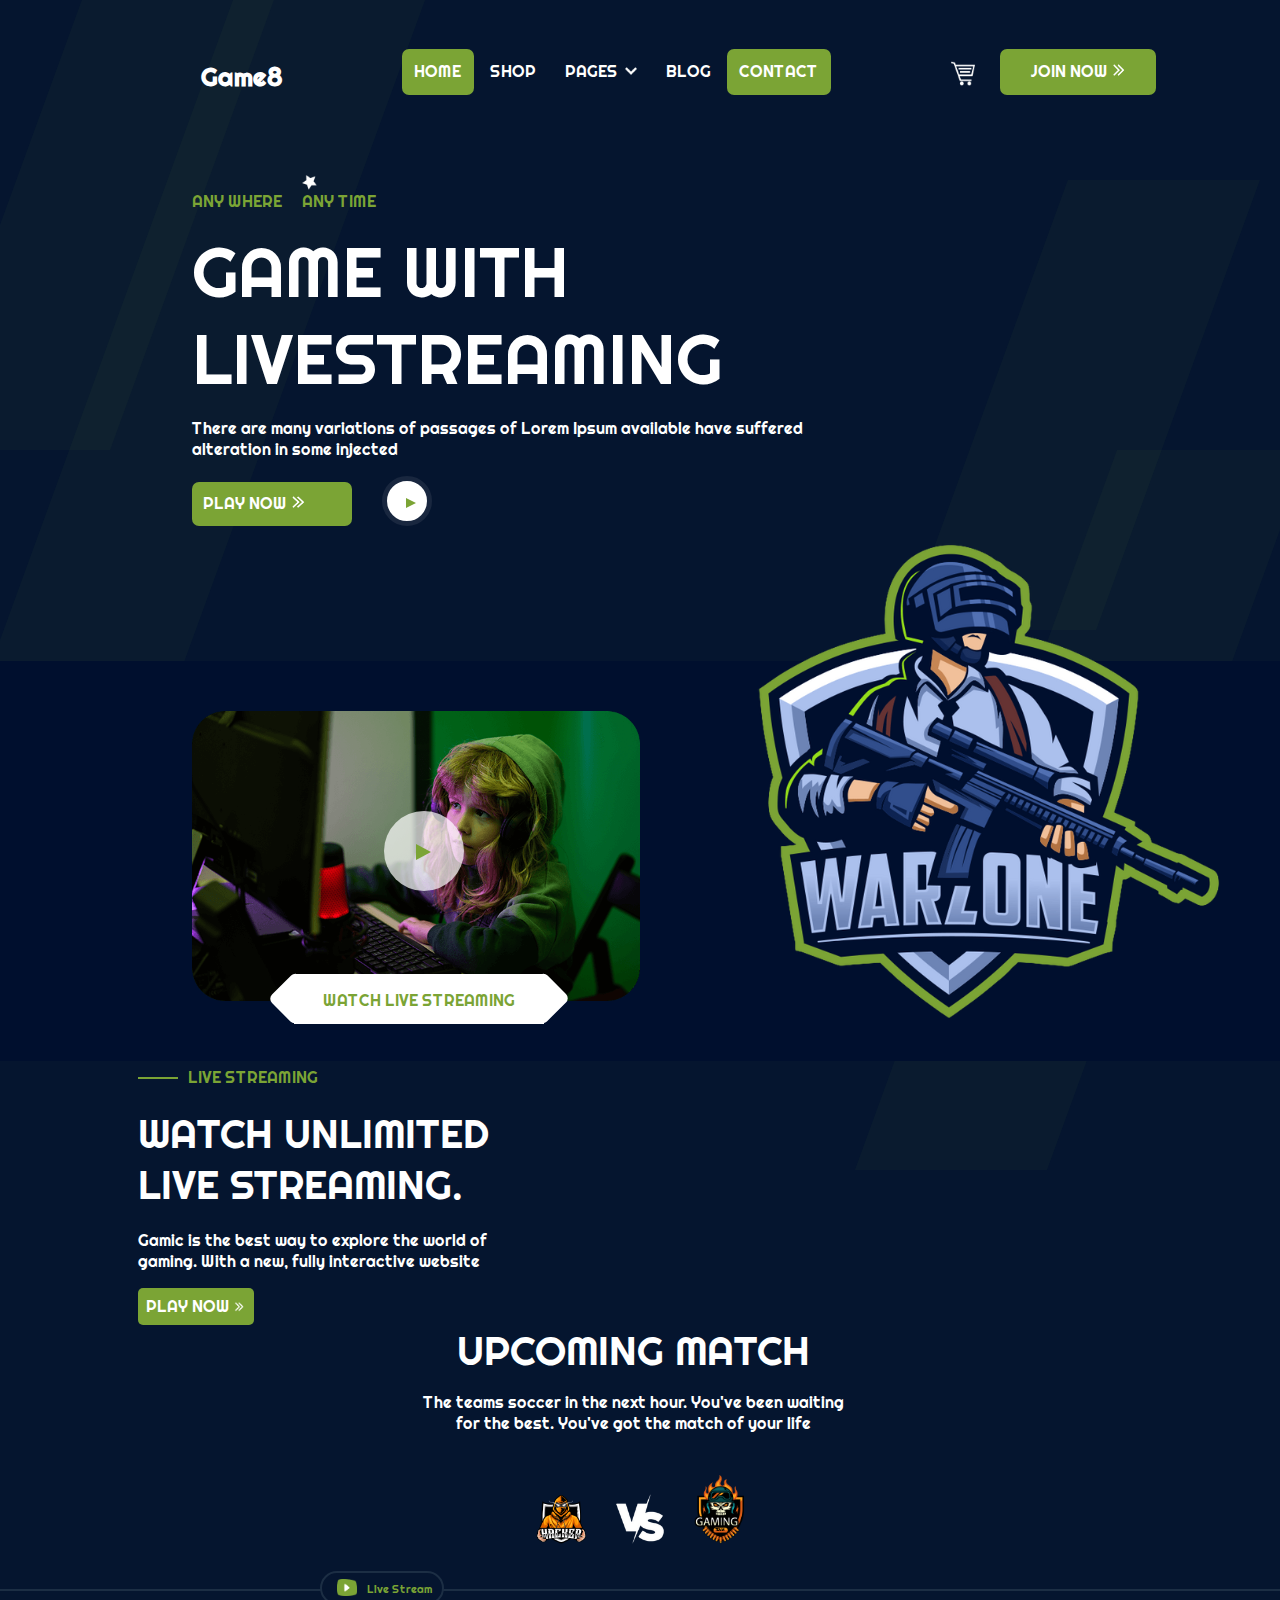
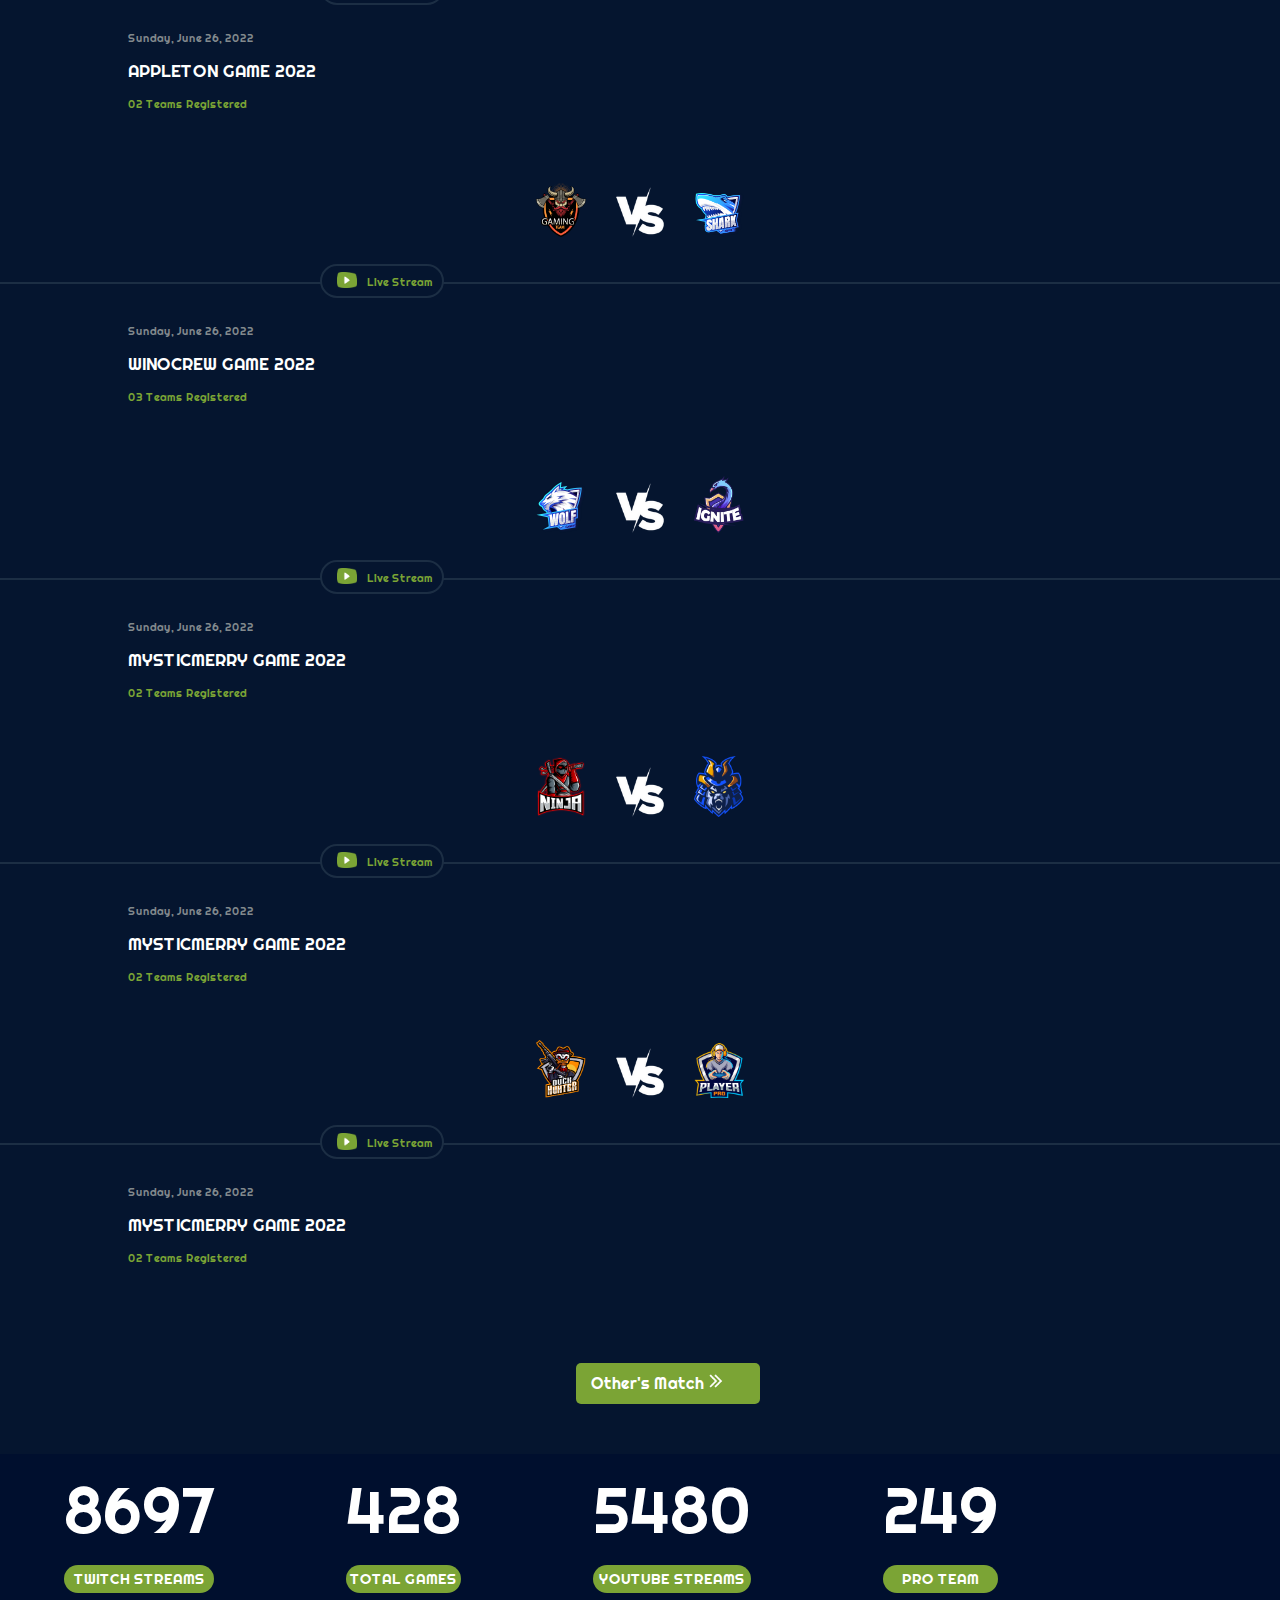
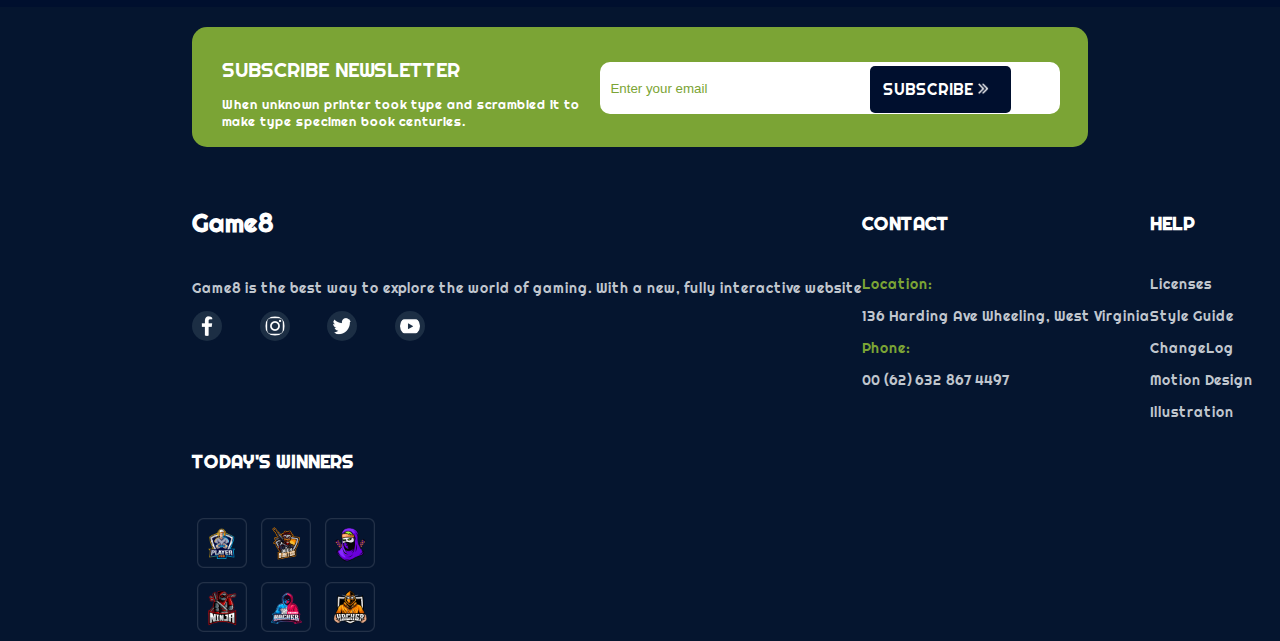
<file: index.html>
<!DOCTYPE html>
<html>
  <head>
    <meta charset="utf-8" />
    <meta name="viewport" content="width=device-width, initial-scale=1" />
    <title>Game8</title>
    <link rel="preconnect" href="https://fonts.googleapis.com" />
    <link rel="preconnect" href="https://fonts.gstatic.com" crossorigin />
    <link
      href="https://fonts.googleapis.com/css2?family=Righteous&display=swap"
      rel="stylesheet"
    />
    <link rel="stylesheet" href="Home.css" />
    <script src="home.js"></script>
  </head>
  <body>
    <div class="topnav">
      <ul>
        <li id="left"><b>Game8</b></li>
        <li id="hamburger-menu" onclick="myFunction()">
          <img src="burger-menu.png" />
        </li>
        <div id="menu" class="menu">
          <li class="center" id="home"><a href="index.html">HOME</a></li>
          <li class="center">SHOP</li>
          <li class="center" class="dropdown">
            PAGES<img src="down-arrow.png" id="down_arrow" />
          </li>
          <li class="center">BLOG</li>
          <li class="center" id="home">CONTACT</li>
          <div class="right">
            <li id="join-now">JOIN NOW</li>
            <img src="arrow.png" class="arrow" />
          </div>
          <img id="cart" src="cart.png" />
        </div>
      </ul>
    </div>
    <div class="paralellogram_1" id="paralellograms"></div>
    <div class="paralellogram_2" id="paralellograms"></div>
    <div class="paralellogram_3" id="paralellograms"></div>
    <div class="paralellogram_4" id="paralellograms"></div>
    <div class="part_1">
      <div class="part_1_text">
        <p id="any_where">ANY WHERE</p>
        <img src="star.png" id="star" />
        <p id="any_time">ANY TIME</p>
        <p id="game_with_livestreaming">GAME WITH LIVESTREAMING</p>
        <p>
          There are many variations of passages of Lorem Ipsum available have
          suffered alteration in some injected
        </p>
        <div class="part_1_child">
          <div class="play_now">
            <p id="play_now">PLAY NOW</p>
            <img src="arrow.png" class="arrow" id="play_now" />
          </div>
          <div class="triangle"></div>
          <div class="circle"></div>
        </div>
      </div>
      <img src="warzone.png" id="warzone" />
    </div>
    <div class="part_2">
      <img src="girl.png" id="girl" />
      <div class="triangle2"></div>
      <div class="circle2"></div>
      <div class="hexagon">
        <p id="watch_live_streaming">WATCH LIVE STREAMING</p>
      </div>
      <div class="part_2_text">
        <p id="live_streaming">LIVE STREAMING</p>
        <p id="watch_unlimited">WATCH UNLIMITED LIVE STREAMING.</p>
        <p>
          Gamic is the best way to explore the world of gaming. With a new,
          fully interactive website
        </p>
        <div class="play_now_2">
          <p id="play_now">PLAY NOW</p>
          <img src="arrow.png" class="arrow" />
        </div>
      </div>
    </div>

    <div class="part_3">
      <p id="upcoming_match">UPCOMING MATCH</p>
      <p id="part_3_text">
        The teams soccer in the next hour. You've been waiting for the best.
        You've got the match of your life
      </p>
      <div class="match_1">
        <div class="match_div1">
          <img src="m1.png" class="img" />
          <img src="vs.png" class="vs" />
          <img src="m2.png" class="img" />
        </div>
        <div class="livestream">
          <img src="watch.png" class="watch" />
          <p class="live_stream">Live Stream</p>
        </div>
        <div class="details">
          <p class="date">Sunday, June 26, 2022</p>
          <p class="match_name">APPLETON GAME 2022</p>
          <p class="teams_registered">02 Teams Registered</p>
        </div>
      </div>
      <div class="match_2">
        <div class="match_div2">
          <img src="m3.png" class="img" />
          <img src="vs.png" class="vs" />
          <img src="m4.png" class="img" />
        </div>
        <div class="livestream">
          <img src="watch.png" class="watch" />
          <p class="live_stream">Live Stream</p>
        </div>
        <div class="details">
          <p class="date">Sunday, June 26, 2022</p>
          <p class="match_name">WINOCREW GAME 2022</p>
          <p class="teams_registered">03 Teams Registered</p>
        </div>
      </div>
      <div class="match_2">
        <div class="match_div2">
          <img src="m5.png" class="img" />
          <img src="vs.png" class="vs" />
          <img src="m6.png" class="img" />
        </div>
        <div class="livestream">
          <img src="watch.png" class="watch" />
          <p class="live_stream">Live Stream</p>
        </div>
        <div class="details">
          <p class="date">Sunday, June 26, 2022</p>
          <p class="match_name">MYSTICMERRY GAME 2022</p>
          <p class="teams_registered">02 Teams Registered</p>
        </div>
      </div>
      <div class="match_1">
        <div class="match_div1">
          <img src="m7.png" class="img" />
          <img src="vs.png" class="vs" />
          <img src="m8.png" class="img" />
        </div>
        <div class="livestream">
          <img src="watch.png" class="watch" />
          <p class="live_stream">Live Stream</p>
        </div>
        <div class="details">
          <p class="date">Sunday, June 26, 2022</p>
          <p class="match_name">MYSTICMERRY GAME 2022</p>
          <p class="teams_registered">02 Teams Registered</p>
        </div>
      </div>
      <div class="match_2">
        <div class="match_div1">
          <img src="m9.png" class="img" />
          <img src="vs.png" class="vs" />
          <img src="m10.png" class="img" />
        </div>
        <div class="livestream">
          <img src="watch.png" class="watch" />
          <p class="live_stream">Live Stream</p>
        </div>
        <div class="details">
          <p class="date">Sunday, June 26, 2022</p>
          <p class="match_name">MYSTICMERRY GAME 2022</p>
          <p class="teams_registered">02 Teams Registered</p>
        </div>
      </div>
      <br />
    </div>
    <br clear="all" />
    <div class="others_match">
      <p id="play_now">Other's Match</p>
      <img src="arrow.png" class="arrow" />
    </div>
    <div class="part_4">
      <div class="part_4_child">
        <div class="part_4_div">
          <p class="part_4_1">8697</p>
          <p class="part_4_2">TWITCH STREAMS</p>
        </div>
        <div class="part_4_div">
          <p class="part_4_1">428</p>
          <p class="part_4_2">TOTAL GAMES</p>
        </div>
        <div class="part_4_div">
          <p class="part_4_1">5480</p>
          <p class="part_4_2">YOUTUBE STREAMS</p>
        </div>
        <div class="part_4_div">
          <p class="part_4_1">249</p>
          <p class="part_4_2">PRO TEAM</p>
        </div>
      </div>
    </div>
    <div class="part_5">
      <div class="subscribe">
        <p id="subscribe_newsletter">SUBSCRIBE NEWSLETTER</p>
        <p id="subscribe_text">
          When unknown printer took type and scrambled it to make type specimen
          book centuries.
        </p>
      </div>
      <form>
        <label for="email"></label>
        <input type="text" id="email" placeholder="Enter your email" />
      </form>
      <div class="subscribe_button">
        <p id="play_now">SUBSCRIBE</p>
        <img src="arrow.png" class="arrow" />
      </div>
    </div>
    <div class="part_6">
      <div class="part_6_1" id="p6">
        <b><p class="part_6_Game8">Game8</p></b>
        <p>
          Game8 is the best way to explore the world of gaming. With a new,
          fully interactive website
        </p>
        <div class="social">
          <img src="1.png" class="social_media" />
          <img src="2.png" class="social_media" />
          <img src="3.png" class="social_media" />
          <img src="4.png" class="social_media" />
        </div>
      </div>
      <div class="part_6_2" id="p6">
        <b><p class="part_6_title">CONTACT</p></b>
        <p id="p6sub">Location:</p>
        <p>136 Harding Ave Wheeling, West Virginia</p>
        <p id="p6sub">Phone:</p>
        <p>00 (62) 632 867 4497</p>
      </div>
      <div class="part_6_3" id="p6">
        <b><p class="part_6_title">HELP</p></b>
        <p>Licenses</p>
        <p>Style Guide</p>
        <p>ChangeLog</p>
        <p>Motion Design</p>
        <p>Illustration</p>
      </div>
      <div class="part_6_4" id="p6">
        <b><p class="part_6_title">TODAY'S WINNERS</p></b>
        <div class="winners">
          <img src="l1.png" class="win" />
          <img src="l2.png" class="win" />
          <img src="l3.png" class="win" />
          <img src="l4.png" class="win" />
          <img src="l5.png" class="win" />
          <img src="l6.png" class="win" />
        </div>
      </div>
    </div>
  </body>
</html>
</file>
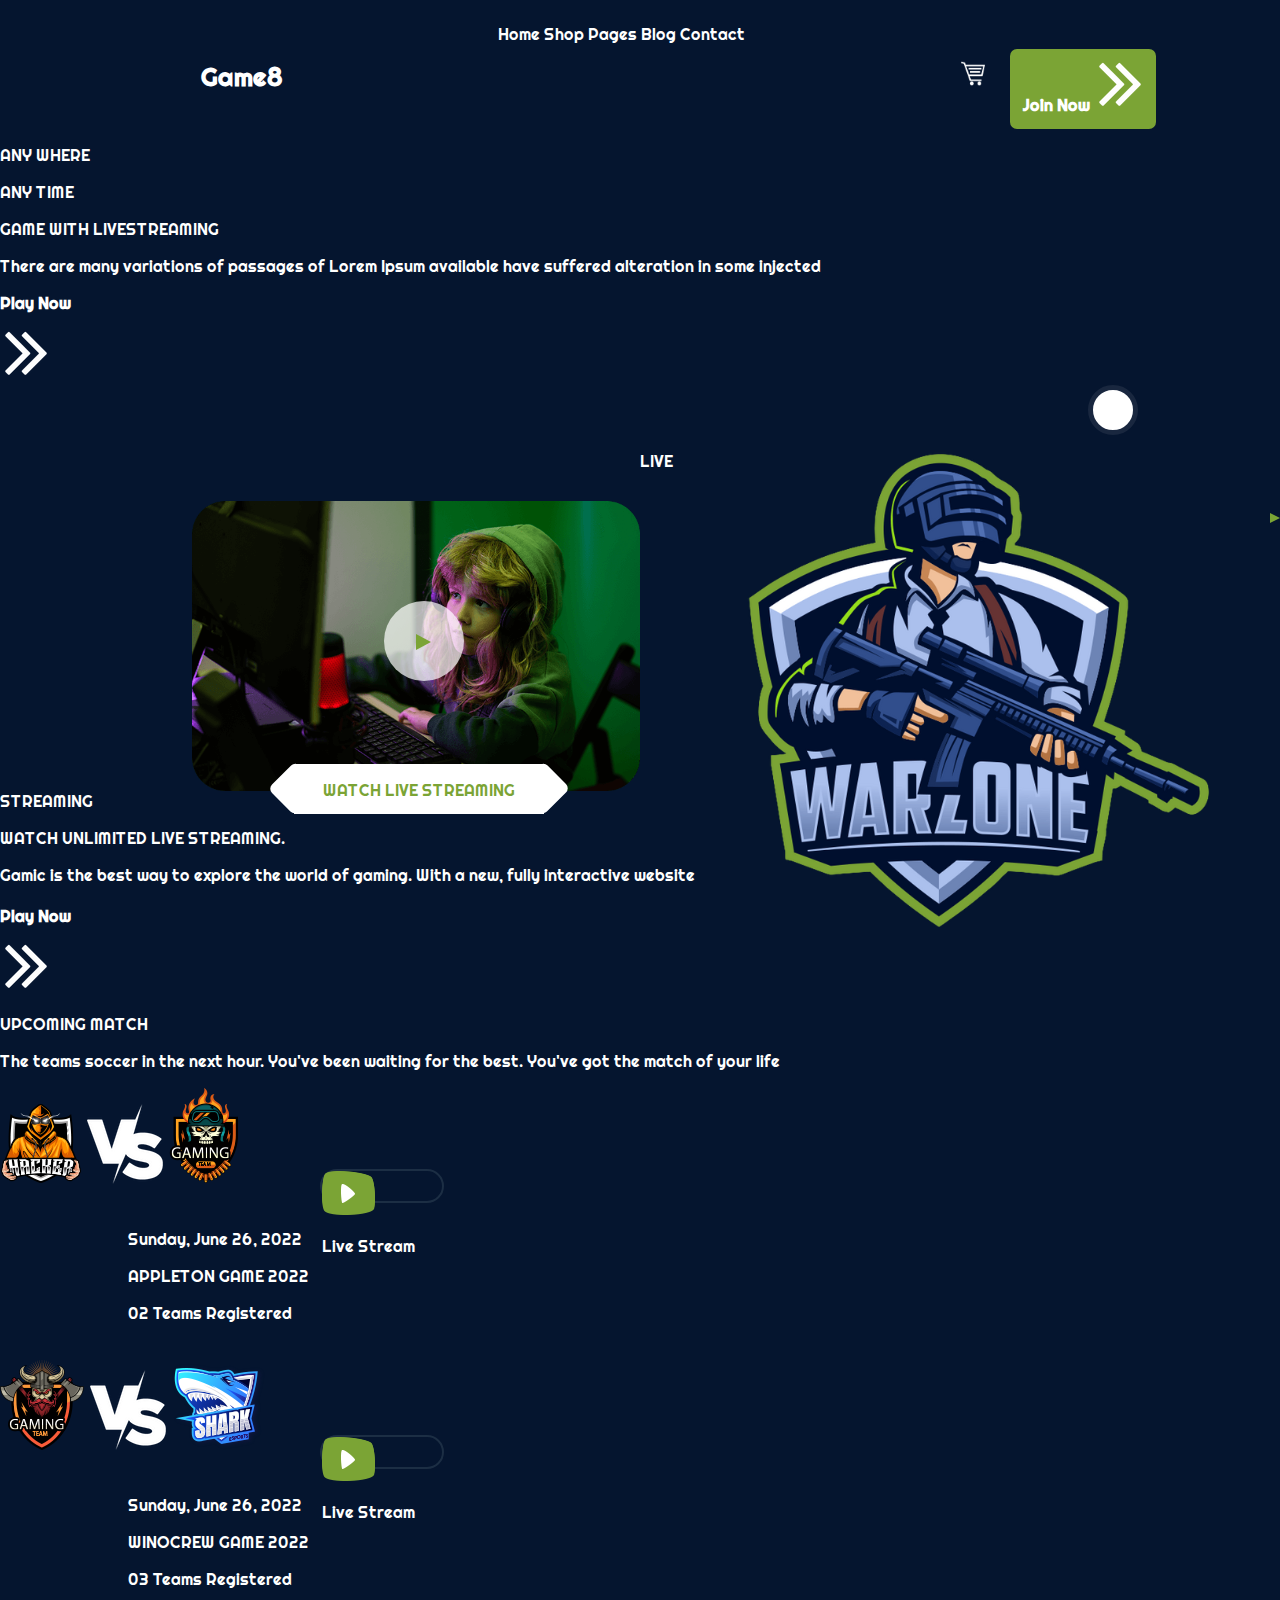
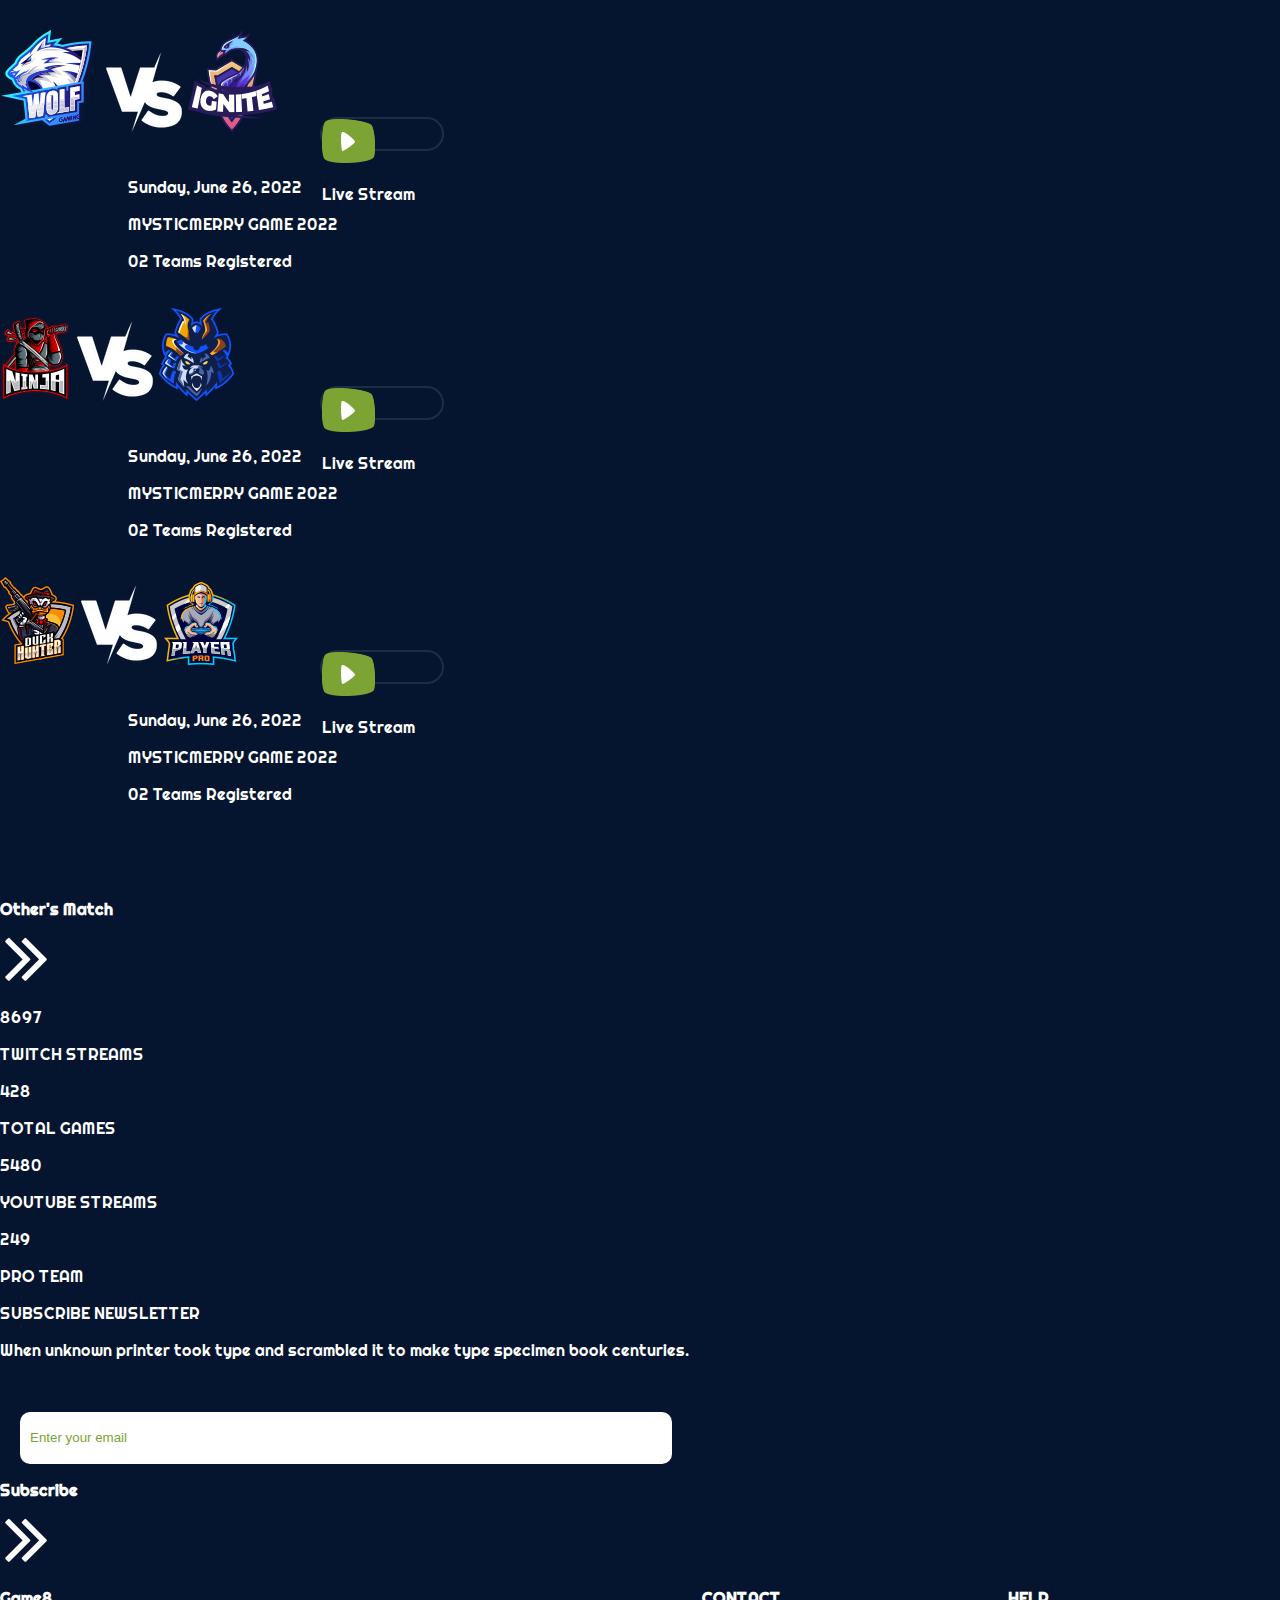
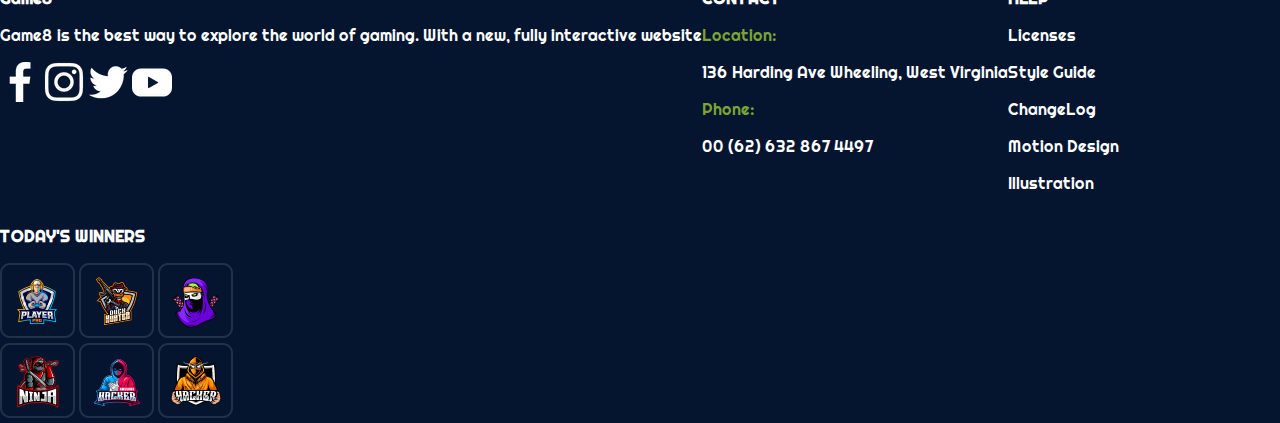
<file: Home.html>
<!DOCTYPE html>
<html>
    <head>
        <title>Game8</title>
        <link rel="preconnect" href="https://fonts.googleapis.com">
        <link rel="preconnect" href="https://fonts.gstatic.com" crossorigin>
        <link href="https://fonts.googleapis.com/css2?family=Righteous&display=swap" rel="stylesheet">
        <link rel="stylesheet" href="Home.css">
    </head>
    <body>
        <div class="topnav">
                <ul>
                    <li id="left"><b>Game8</b></li> 
                    <li id="center">Home</li>
                    <li id="center">Shop</li>
                    <li id="center">Pages</li>
                    <li id="center">Blog</li>
                    <li id="center">Contact</li>
                    <div class="right">
                        <b><li>Join Now</li></b>
                        <img src="arrow.png">
                    </div>
                    <img id="cart" src="cart.png">
                    </ul>
        </div>
        <div class="parr1"></div>
        <div class="parr2"></div>
        <div class="parr3"></div>
        <div class="parr4"></div>
        <div class="part1">
            <div class="p1text">
                <p id="aw">ANY WHERE</p>
                <p id="at">ANY TIME</p>
                <p id="gwl">GAME WITH LIVESTREAMING</p>
                <p id="lorem">There are many variations of passages of Lorem Ipsum available have suffered alteration in some injected</p>
                <div class="p1child">
                    <div class="pn">
                        <b><p id="pn">Play Now</p></b>
                        <img src="arrow.png"id="pn"></div>
                    <div class="triangle"></div>
                    <div class="circle"></div>
                </div>   
        </div>
        <img src="warzone.png" id="warzone">
        </div>
        <div class="part2">
            <img src="girl.png" id="girl">
            <div class="triangle2"></div>
            <div class="circle2"></div>
            <div class="hexagon">
                <p id="wls">WATCH LIVE STREAMING</p>
            </div>
            <div class="p2text">
                <p id="line">LIVE STREAMING</p>
                <p id="wuls">WATCH UNLIMITED LIVE STREAMING.</p>
                <p id="gamic">Gamic is the best way to explore the world of gaming. With a new, fully interactive website</p>
                <div class="pn">
                    <b><p id="pn">Play Now</p></b>
                    <img src="arrow.png"id="pn"></div>
                </div>
            </div>  
            
        <div class="part3">
            <p id="upm">UPCOMING MATCH</p>
            <p id="ts">The teams soccer in the next hour. You've been waiting for the best. You've got the match of your life</p>
            <div class="match1">
                <div class="m11">
                    <img src="m1.png" id="img">
                    <img src="vs.png" id="vs">
                    <img src="m2.png" id="img"></div>
                <div class="livestream">
                    <img src="watch.png" id="watch">
                    <p id="ls">Live Stream</p>
                </div>
                <div class="details">
                    <p id="date">Sunday, June 26, 2022</p>
                    <p id="matchname">APPLETON GAME 2022</p>
                    <p id="teamsr">02 Teams Registered</p>
                </div>
            </div>
            <div class="match2">
                <div class="m12">
                    <img src="m3.png" id="img">
                    <img src="vs.png" id="vs">
                    <img src="m4.png" id="img"></div>
                <div class="livestream">
                    <img src="watch.png" id="watch">
                    <p id="ls">Live Stream</p>
                </div>
                <div class="details">
                    <p id="date">Sunday, June 26, 2022</p>
                    <p id="matchname">WINOCREW GAME 2022</p>
                    <p id="teamsr">03 Teams Registered</p>
                </div>  
            </div>
            <div class="match2">
                <div class="m12">
                    <img src="m5.png" id="img">
                    <img src="vs.png" id="vs">
                    <img src="m6.png" id="img"></div>
                <div class="livestream">
                    <img src="watch.png" id="watch">
                    <p id="ls">Live Stream</p>
                </div>
                <div class="details">
                    <p id="date">Sunday, June 26, 2022</p>
                    <p id="matchname">MYSTICMERRY GAME 2022</p>
                    <p id="teamsr">02 Teams Registered</p>
                </div>
            </div>
            <div class="match1">
                <div class="m12">
                    <img src="m7.png" id="img">
                    <img src="vs.png" id="vs">
                    <img src="m8.png" id="img"></div>
                <div class="livestream">
                    <img src="watch.png" id="watch">
                    <p id="ls">Live Stream</p>
                </div>
                <div class="details">
                    <p id="date">Sunday, June 26, 2022</p>
                    <p id="matchname">MYSTICMERRY GAME 2022</p>
                    <p id="teamsr">02 Teams Registered</p>
                </div>
            </div>
            <div class="match2">
                <div class="m12">
                    <img src="m9.png" id="img">
                    <img src="vs.png" id="vs">
                    <img src="m10.png" id="img"></div>
                <div class="livestream">
                    <img src="watch.png" id="watch">
                    <p id="ls">Live Stream</p>
                </div>
                <div class="details">
                    <p id="date">Sunday, June 26, 2022</p>
                    <p id="matchname">MYSTICMERRY GAME 2022</p>
                    <p id="teamsr">02 Teams Registered</p>
                </div>
            </div>
            <br>
        </div>
        <br clear="all">
        <div class="otm">
            <b><p id="pn">Other's Match</p></b>
            <img src="arrow.png"id="pn"></div>
        <div class="part4">
            <div class="p4child">
            <div class="p4">
                    <p id="p41">8697</p>
                    <p id="p42">TWITCH STREAMS</p>
            </div>
            <div class="p4">
                <p id="p41">428</p>
                <p id="p42">TOTAL GAMES</p>
            </div>
            <div class="p4">
                <p id="p41">5480</p>
                <p id="p42">YOUTUBE STREAMS</p>
            </div>
            <div class="p4">
                <p id="p41">249</p>
                <p id="p42">PRO TEAM</p>
            </div>
            </div>
        </div>
        <div class="part5">
            <div class="sub">
                <p id="subnews">SUBSCRIBE NEWSLETTER</p>
                <p id="substext">When unknown printer took type and scrambled it to make type specimen book centuries.</p>
            </div>
            <form>
                <label for="email"></label>
                <input type="text" id="email" placeholder="Enter your email">
            </form>
            <div class="subn">
                <b><p id="pn">Subscribe</p></b>
                <img src="arrow.png"id="pn"></div>
        </div>
        <div class="part6">
            <div class="p61" id="p6">
                <b><p id="p6t">Game8</p></b>
                <p>Game8 is the best way to explore the world of gaming. With a new, fully interactive website</p>
                <div class="social">
                    <img src="1.png" id="slogo">
                    <img src="2.png" id="slogo">
                    <img src="3.png" id="slogo">
                    <img src="4.png" id="slogo">
                </div>
            </div>   
            <div class="p62" id="p6">
                <b><p id="p6title">CONTACT</p></b>
                <p id="p6sub">Location:</p>
                <p>136 Harding Ave Wheeling, West Virginia</p>
                <p id="p6sub">Phone:</p>
                <p>00 (62) 632 867 4497</p>
            </div> 
            <div class="p63" id="p6">
                <b><p id="p6title">HELP</p></b>
                <p>Licenses</p>
                <p>Style Guide</p>
                <p>ChangeLog</p>
                <p>Motion Design</p>
                <p>Illustration</p>
            </div>
            <div class="p64" id="p6">
                <b><p id="p6title">TODAY'S WINNERS</p></b>
                <div class="winners">
                    <img src="l1.png" id="win">
                    <img src="l2.png" id="win">
                    <img src="l3.png" id="win">
                    <img src="l4.png" id="win">
                    <img src="l5.png" id="win">
                    <img src="l6.png" id="win">
                </div>
            </div>
        </div>    
    </body>
</html>
</file>
<file: Home.css>
body{
    background-color: #05152f;
    color: white;
    font-family:'Righteous', cursive;
    margin-left: 0px;
    margin-right: 0px;
}
.paralellogram_1 {
	position:absolute;
	width: 15%;
	height: 50%;
	transform: skew(340deg);
	background:#7ba435;
    top:0;
    left:0;
    z-index:-1;
    opacity: 0.05;
}
.paralellogram_2 {
	position:absolute;
	width: 15%;
	height: 80%;
	transform: skew(340deg);
	background: #7ba435;
    top:0px;
    left:8%;
    z-index:-2;
    opacity:0.05;
}

.paralellogram_3  {
	position:absolute;
	width: 15%;
	height: 80%;
	transform: skew(340deg);
	background:#7ba435;
    top:50%;
    right:8%;
    z-index:-1;
    opacity: 0.05;
}
.paralellogram_4  {
	position:absolute;
	width: 15%;
	height: 50%;
	transform: skew(340deg);
	background: #7ba435;
    top: 20%;
    right:8%;
    z-index:-2;
    opacity:0.05;
}

li{
    display: inline;
     
}
.topnav{
    text-align: center;
    overflow: hidden;
}

#left{
    float: left;
    margin-left: 13%;
    margin-top: 3%;
    font-size: 25px;
}

.right{
    padding: 1% ;
    float: right;
    position:relative;
    margin-top: 2%;
    margin-right: 10%;
    background-color:#7ba435;
    color: white;
    border-radius: 7px;
    
}

#hamburger-menu{
    display: none;
}

.arrow{
    width:10%;
}

#home{
    background-color: #7ba435;
    color: white;
}

a{
    text-decoration: none;
    color: white;
}
.center{
    padding: 1%;
    border-radius: 7px;
    display: inline-block;
    margin-top: 2%;
    
}

.center:hover{
    background-color: #7ba435;
}

#down_arrow{
    width: 12px;
    padding-left: 7px;
}


#cart{
    float:right;
    width: 2%;
    padding-right: 2%;
    margin-top: 3%;
}

#hamburger-menu{
    display: none;
}

.part_1_text{
    padding-left: 15%;
    margin-top: 5%;
    width: 50%;
    float: left;
}

.part_1_child{
    width: 35%;
}


.play_now{
    display: inline;
    padding: 5%;
    position:relative;
    background-color:#7ba435;
    color: white;
    border-radius: 7px;
    float:left;
    margin-right: 5%;
    margin-top: 3%;
}

#play_now{
    display: inline;
}

.triangle{
    margin-top: 10%;
    width: 0;
    height: 0;
    border-top: 5px solid transparent;
    border-left: 10px solid #7ba435 ;
    border-bottom: 5px solid transparent;  
    float: right;
}

.circle{
    position: relative;
    width: 40px;
    height: 40px;
    border-radius: 50%;
    background: white;
    left: 85%;
    z-index:-1;
    border: 5px solid rgba(25, 39, 63, 1);
    
}
 #warzone{
    float: right;
    margin-right: 50px;
    
 }

#any_where{
    display: inline;
    float: left;
    margin-right: 20px;
    color: #7ba435;

}

#star{
    width: 15px;
    display: inline;
    float: left;
    margin-right: 20px;
}

#any_time{
    color: #7ba435;
}

#game_with_livestreaming{
    font-size: 70px;
    margin-top: 10px;
    margin-bottom: 10px;
}

.part_2{
    margin-top: 550px;
    background-color: #000f2e;
    margin-left: 0%;
    height: 400px;
}

#girl{
    margin-top: 50px;
    height: 300px;
    margin-left: 15%;
    float: left;
    width: 35%;
    height: auto;
}

.part_2_text{
    width:400px;
    float: right;
    margin-top: 50px ;
    margin-right: 15%;
    
    
}

#live_streaming{
    color: #7ba435;
    text-align: left;
    position: relative;
}

#live_streaming:before{
    content:"";
    width: 40px;
    height: 2px;
    background-color: #7ba435;
    top: 50%;
    position: relative;
    float: left;
    margin-top: 10px;
    margin-right: 10px;
}

#watch_unlimited{
    font-size: 40px;
    margin-top: 20px;
    margin-bottom: 20px;
}

#gamic{
    margin-bottom: 20px;
}

.triangle2{
    margin-top: 183px;
    width: 50;
    height: 50;
    border-top: 8px solid transparent;
    border-left: 15px solid #7ba435 ;
    border-bottom: 8px solid transparent;
    position: absolute;
    left: 32.5%;
    z-index: 3;
}

.circle2{
    position: absolute;
    width: 80px;
    height: 80px;
    border-radius: 50%;
    background: white;
    z-index:2;
    margin-top: 150px;
    left: 30%;
    opacity: 0.7;
}

.hexagon{
    background-color: white;
    color: #7ba435;
    width: 250px;
    height: 50px;
    position: absolute;
    text-align: center;
    margin-top: 24.5%;
    left: 23%;
    z-index: 2;    
}

.hexagon:before{
    content:"";
    transform: rotate(45deg);
    background-color: white;
    width:38px;
    height:39px;
    top: 5.3px;
    right: 230px;
    position:absolute;
    border-radius:6px;
    z-index:-2;
}

.hexagon:after {
    content:""; 
    transform: rotate(45deg);
    background-color: white;
    width:38px;
    height:39px;
    top: 5.3px;
    left: 230px;
    position:absolute;
    border-radius:6px;
    z-index:-2;
}

.play_now_2{
    width: 25%;
    background-color: #7ba435;
    padding: 2%;
    border-radius: 5px;
}

#upcoming_match, #part_3_text{
    text-align: center;
    width: 33%;
    margin-left:33%
}

#upcoming_match{
    font-size: 40px;
    margin-bottom: 10px;
}

#match-cards{
    margin-left: 7%;
}

#match_1{
    border: 2px solid #1c2e44 ;
    margin-left: 2%;
    margin-right: 2%;
    border-radius: 5px;
    position: relative;
    margin-top: 40px;
    float: left;
}

.match_div1{
    margin-top: 0px;
    padding-bottom: 40px;
    text-align: center;
    border-bottom:2px solid #1c2e44;
}

.img, .vs{
    width: 50px;
    margin-top: 25px;
    
}

.vs{
    margin: 0px 25px 0px 25px;
}

.watch{
    display: inline;
    width: 20px;
    float: left;
    margin-right: 10px;
    margin-left: 15px;
    margin-top: 6px;
}

.live_stream{
    margin-top: 9px;
    font-size: 11px;
    color: #7ba435;
}

.livestream{
    border: 2px solid #1c2e44;
    position: absolute;
    width:120px;
    z-index:2;
    margin-top: -20px;
    height: 30px;
    background-color: #05152f;
    margin-left: 25%;
    border-radius: 50px;
}

.details{
    margin-top: 40px;
    
    padding-bottom: 20px ;
    margin-left: 10%;

}

.date{
    color:#82898d ;
    font-size: 11px;
}

.match_name{
    font-size: 17px;
    margin-top: 15px;
    margin-bottom: 15px;
}

.teams_registered{
    font-size: 11px;
    color: #7ba435;
}

#match_2{
    border: 2px solid #1c2e44 ;
    margin-left:2%;
    margin-right: 2%;
    border-radius: 5px;
    position: relative;
    margin-top: 40px;
    float: left;
}
.match_div2{
    margin-top: 16px;
    padding-bottom: 40px;
    text-align: center;
    border-bottom:2px solid #1c2e44;
}

.others_match{
    position: relative;
}

.match_1:hover{
    border-color: #7ba435;
}

.match_2:hover{
    border-color: #7ba435;
}

.others_match{
    left:45%;
    margin-top: 25px;
    background-color:#7ba435;
    color: white;
    border-radius: 5px;
    width: 12%;
    padding: 10px 15px 10px 15px;
}

.part_4_div{
    display: inline-block;
    padding-right: 5%;
    padding-left: 5%;
    text-align: center;
    
}

.part_4{
    margin-top: 50px;
    background-color:#000f2e;
    
}

#part_4_child{
    width: 70%;
    margin-left: 15%;
    border: 2px solid #1c2e44;
    margin-top: 75px;
    display: inline-block;
    padding-top: 2%;
    padding-bottom: 2%;
    margin-bottom: 75px;
    border-radius: 15px;
}

.part_4_1{
    font-size: 400%;
    margin-bottom: 10px;
    margin-top: 15px;
    text-align: center;
}

.part_4_2{
    font-size: 90%;
    background-color: #7ba435;
    padding-top: 5px;
    padding-bottom: 5px;
    border-radius: 15px;
    text-align: center;
}

.part_5{
    margin-top: 20px;
    margin-left: 15%;
    border-radius: 15px;
    height: 120px;
    margin-right: 15%;
    background-color:#7ba435;
}

.subscribe{
    width: 40%;
    float: left;
    padding-top: 10px;
    padding-left: 30px;
    color: white;
}
::placeholder{
    color:#7ba435;
    opacity: 1;
}
#email{
    padding-left: 10px;
    margin-left: 20px;
    margin-top: 35px;
    height: 50px;
    width: 50%;
    border: none;
    border-radius: 10px;
    background-color: white;
    color: #7ba435;
}

.subscribe_button{
    position: absolute;
    color:white;
    background-color:#000f2e;
    border-radius: 5px;
    margin-top:-48px;
    right: 21%;
    padding:1%;
    width: 9%;
}


#subscribe_newsletter{
    font-size: 20px;
    margin-bottom: 10px;
}

#subscribe_text{
    font-size: 13px;
}

.part_6{
    font-size: 14px;
    margin-top: 50px;
    margin-left: 15%;
    color: #c0c6ce;
}

#space{
    z-index: 2;
}

#p6{
    float: left;
}

/* .part_6_1{
    width: 20%;
    margin-right: 5%;
}

.part_6_2{
    width: 20%;
    margin-right: 5%;
}

.part_6_3{
    
    margin-right: 5%;
   
} */
.part_6_title{
    color: white;
    font-size: 18px ;
    margin-top: 15px;
    margin-bottom: 40px;
}

.part_6_Game8{
    color: white;
    font-size: 25px;
    margin-top: 10px;
    margin-bottom: 40px;
}

#p6sub{
    color: #7ba435;
}

.social_media{
    width: 20px;
    margin-right: 5%;
    background-color:#1c2e44;
    padding: 5px;
    border-radius: 50%;
}

.winners{
    width: 60%;
}

.win{
    width: 50px;
    margin: 5px;
}

@media only screen and (max-width: 600px) {
    #menu{
        display: none;
        clear: both;
        background-color: #7ba435;
        width: 80%;
        float: left;
        margin-left: 10%;
        border-radius: 7px;
    }

    .center,.right{
        clear: both;
        display: block;
        float: left;
        padding: 1%;

    }

    #hamburger-menu{
        display: block;
        float: right;
        margin-top: 3%;
        margin-right: 10%;
    }

    .arrow, #cart{
        display: none;
    }



    body{
        margin-right: 0;
    }


    #paralellograms{
        
        width: 0%;
    }

    .topnav{
        margin-top: 5%;
        display: inline-block;
        width: 100%;
    }

    .part_1_text{
        width: 80%;
        margin-right: 0%;
    }

    #game_with_livestreaming{
        font-size: 50px;
    }
    
    #left{
        margin-left: 10%;
        float: left;
        display: inline;
        margin-right: 0px;
    }

    .play_now{
        width: 70%;
        font-size: 15px;
    }

    .triangle{
        margin-top: 10%;

    }

    .circle{
        width: 30px;
        height: 30px;
    }

    .part_1_child{
        width: 35%;
    }

    #warzone{
        width: 80%;
    }

    .part_2{
        margin-top: 150%;
        margin-right: 0%;
        height: 700px;
        width: 100%;
    }

    #girl{
        width: 70%;
    }

    .circle2{
        left:45%;
        margin-top: 25%;
    }

    .triangle2{
        margin-top: 31%;
        left: 51%;
    }

    .hexagon{
        margin-top: 50%;
        left: 30%;
    }

    #upcoming_match, #part_3_text{
        width: 70%;
        margin-left:15% ;
    }

    .livestream{
        margin-left: 35%;
    }

    .img, .vs{
        width: 60px;
    }

    .details{
        margin-left: 20%;
    }

    .others_match{
        left:38%
    }

    .subscribe{
        width: 85%;
    }
    .part_5{
        height: 200px;
    }

    #email{
        margin-top: 20px;
        width: 85%;
    }

    .subscribe_button{
        width: 19%;
        height: 5%;
        margin-right: 5%;
        margin-top: -8%;
    }
}
</file>
